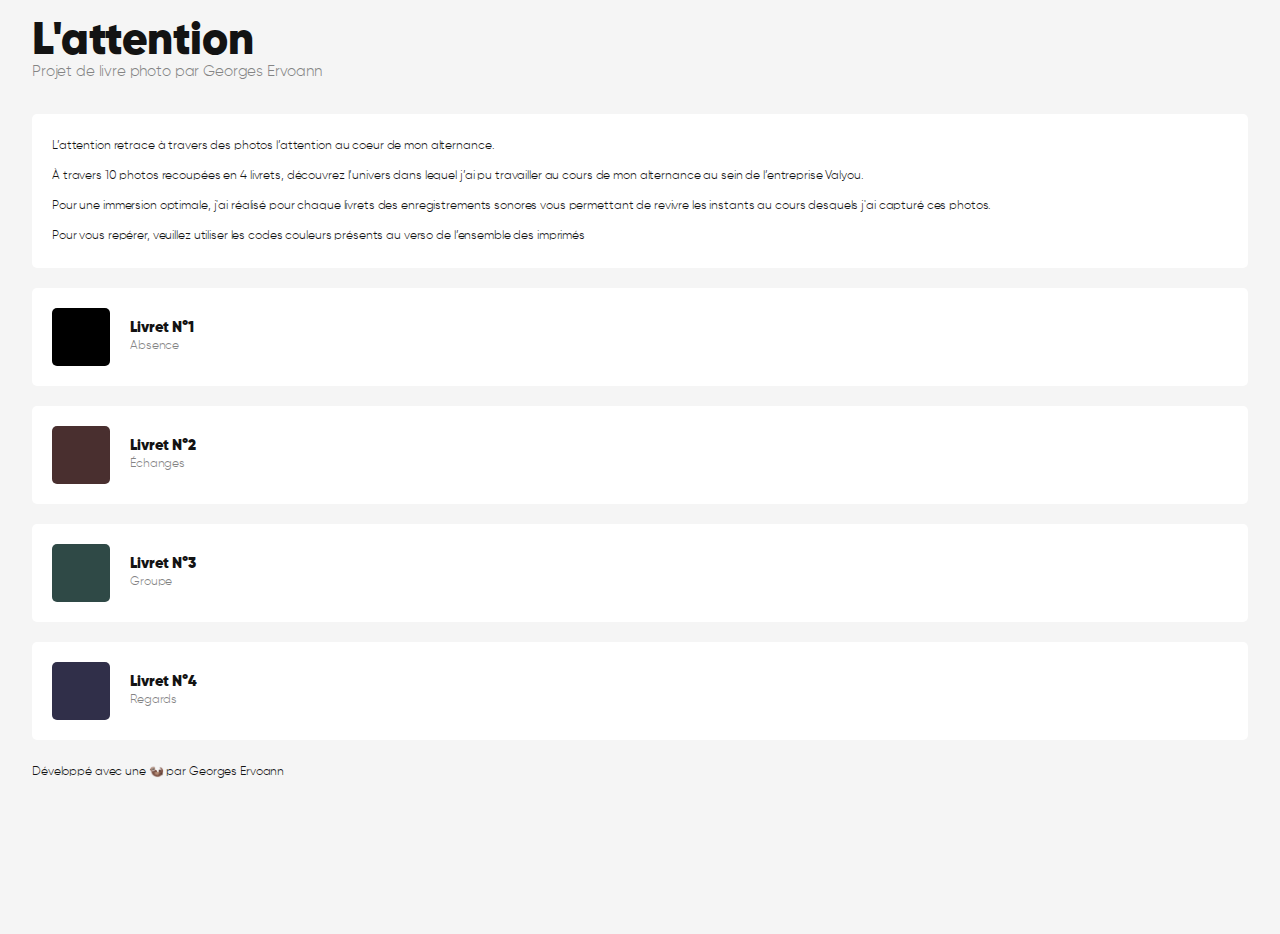
<file: index.html>
<!DOCTYPE html>
<html lang="en">
<head>
    <meta charset="UTF-8">
    <meta name="viewport" content="width=device-width, initial-scale=1.0">
    <title>LivrePhoto</title>
    <link rel="stylesheet" href="./style.css">
</head>
<body>
    <div class="HeaderContainer">
        <h1>L'attention</h1>
        <h2>Projet de livre photo par Georges Ervoann</h2>
    </div>
    <div class="BodyContainer">
        <p>L’attention retrace à travers des photos l’attention au coeur de mon alternance. </p>
        <p>À travers 10 photos recoupées en 4 livrets, découvrez l’univers dans lequel j’ai pu travailler au cours de mon alternance au sein de l’entreprise Valyou.</p>
        <p>Pour une immersion optimale, j'ai réalisé pour chaque livrets des enregistrements sonores vous permettant de revivre les instants au cours desquels j'ai capturé ces photos.</p>
        <p>Pour vous repérer, veuillez utiliser les codes couleurs présents au verso de l’ensemble des imprimés</p>
    </div>

    <div class="ElementContainer">
        <div class="Element First">
            <div class="Color"></div>
            <div class="Text">
                <p class="Titre">Livret N°1</p>
                <p class="SousTitre">Absence</p>
            </div>
        </div>

        <div class="Element Second">
            <div class="Color2"></div>
            <div class="Text">
                <p class="Titre">Livret N°2</p>
                <p class="SousTitre">Échanges</p>
            </div>
        </div>

        <div class="Element Third">
            <div class="Color3"></div>
            <div class="Text">
                <p class="Titre">Livret N°3</p>
                <p class="SousTitre">Groupe</p>
            </div>
        </div>

        <div class="Element Fourth">
            <div class="Color4"></div>
            <div class="Text">
                <p class="Titre">Livret N°4</p>
                <p class="SousTitre">Regards</p>
            </div>
        </div>
    </div>

    <div class="InfosFooter">
        <p>Développé avec une 🦦 par Georges Ervoann</p>
      </div>
</body>
<script>
    let Home = document.querySelector('.HeaderContainer');
    let First = document.querySelector('.First');
    let Second = document.querySelector('.Second');
    let Third = document.querySelector('.Third');
    let Fourth = document.querySelector('.Fourth');
    First.addEventListener('click', () => {
        window.location.href = './Livret1.html';
    });
    Second.addEventListener('click', () => {
        window.location.href = './Livret2.html';
    });
    Third.addEventListener('click', () => {
        window.location.href = './Livret3.html';
    });
    Fourth.addEventListener('click', () => {
        window.location.href = './Livret4.html';
    });
    Home.addEventListener('click', () => {
        window.location.href = './index.html';
    });
</script>
</html>
</file>
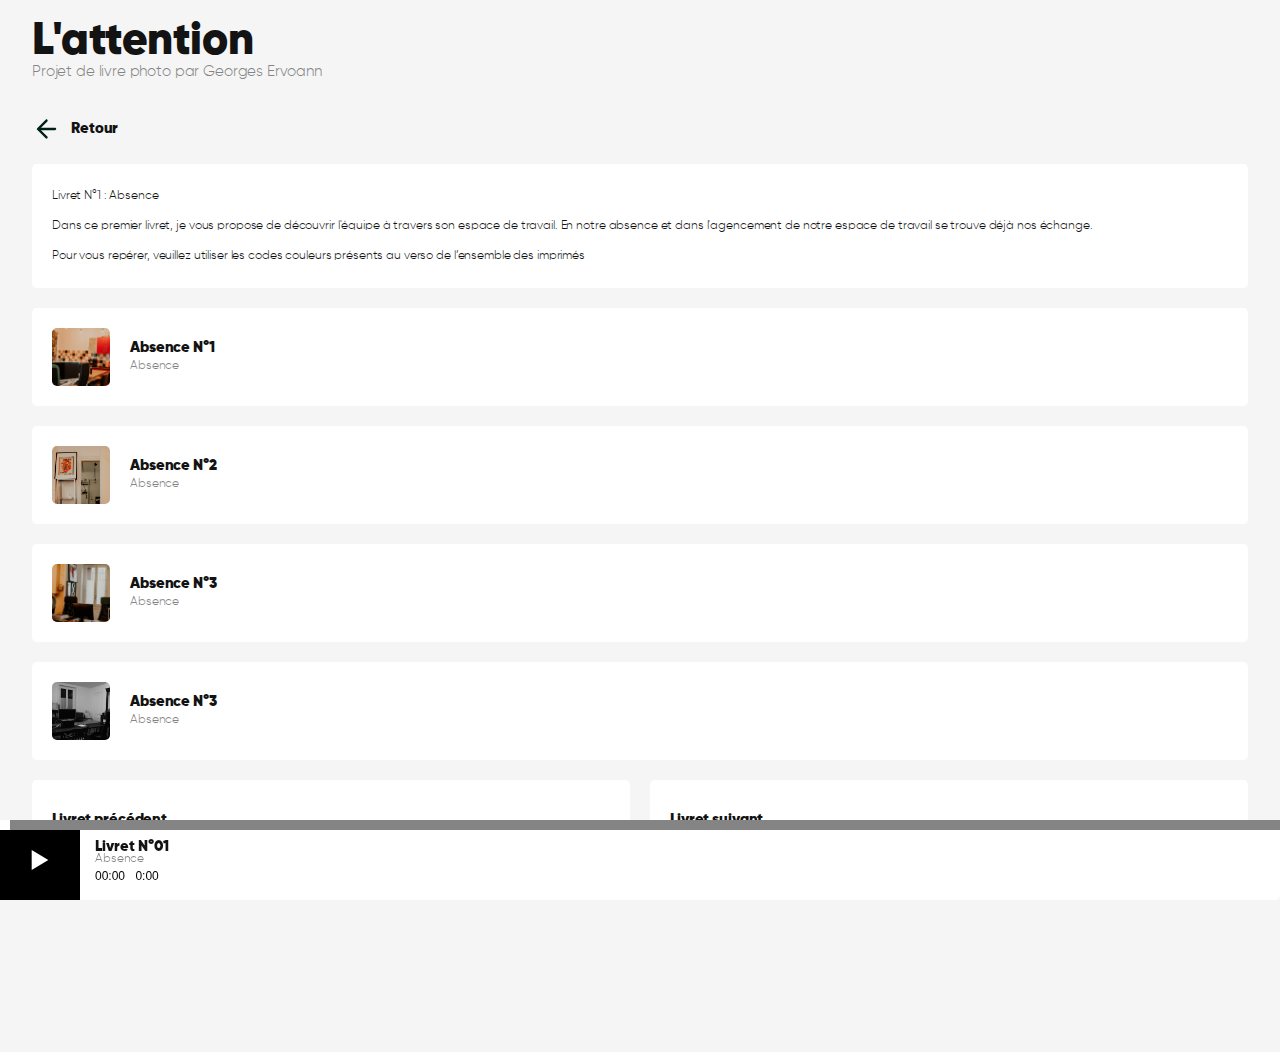
<file: Livret1.html>
<!DOCTYPE html>
<html lang="en">
<head>
    <meta charset="UTF-8">
    <meta name="viewport" content="width=device-width, initial-scale=1.0">
    <title>LivrePhoto-Livret01</title>
    <link rel="stylesheet" href="./style.css">
</head>
<body>
    <div class="HeaderContainer">
        <h1>L'attention</h1>
        <h2>Projet de livre photo par Georges Ervoann</h2>
    </div>

    <div class="BackButton">
        <svg width="30" height="30" viewBox="0 0 16 16" fill="none" xmlns="http://www.w3.org/2000/svg">
            <g clip-path="url(#clip0_1_1109)">
                <path d="M8.47139 3.80473C8.73174 3.54438 8.73174 3.12227 8.47139 2.86192C8.21105 2.60157 7.78893 2.60157 7.52859 2.86192L2.86192 7.52859C2.60157 7.78893 2.60157 8.21105 2.86192 8.47139L7.52859 13.1381C7.78893 13.3984 8.21105 13.3984 8.47139 13.1381C8.73174 12.8777 8.73174 12.4556 8.47139 12.1953L4.9428 8.66666L12.6667 8.66666C13.0348 8.66666 13.3333 8.36818 13.3333 7.99999C13.3333 7.6318 13.0348 7.33332 12.6667 7.33332L4.9428 7.33332L8.47139 3.80473Z" fill="#002116"/>
            </g>
            <defs>
                <clipPath id="clip0_1_1109">
                    <rect width="16" height="16" rx="6" fill="none"/>
                </clipPath>
            </defs>
        </svg>
        <p class="Back">Retour</p>
    </div>
        

    <div class="BodyContainer">
        <p>Livret N°1 : Absence</p>
        <p>Dans ce premier livret, je vous propose de découvrir l'équipe à travers son espace de travail. En notre absence et dans l'agencement de notre espace de travail se trouve déjà nos échange.</p>
        <p>Pour vous repérer, veuillez utiliser les codes couleurs présents au verso de l’ensemble des imprimés</p>
        <!-- <div class="Listen"><p>Écouter les images</p></div>-->
    </div>

    <div class="ElementContainer">
        <div class="Element2">
            <div class="ColorFinal" style="background-image: url(./src/img/Absence01.jpg); background-repeat: no-repeat; background-size: cover;"></div>
            <div class="Text">
                <p class="Titre">Absence N°1</p>
                <p class="SousTitre">Absence</p>
            </div>
        </div>

        <div class="Element2">
            <div class="ColorFinal" style="background-image: url(./src/img/Absence02.jpg); background-repeat: no-repeat; background-size: cover;"></div>
            <div class="Text">
                <p class="Titre">Absence N°2</p>
                <p class="SousTitre">Absence</p>
            </div>
        </div>

        <div class="Element2">
            <div class="ColorFinal" style="background-image: url(./src/img/Absence03.jpg); background-repeat: no-repeat; background-size: cover;"></div>
            <div class="Text">
                <p class="Titre">Absence N°3</p>
                <p class="SousTitre">Absence</p>
            </div>
        </div>

        <div class="Element2">
            <div class="ColorFinal" style="background-image: url(./src/img/Absence04.jpg); background-repeat: no-repeat; background-size: cover;"></div>
            <div class="Text">
                <p class="Titre">Absence N°3</p>
                <p class="SousTitre">Absence</p>
            </div>
        </div>
    </div>

    <div class="ElementContainerNav">
        <div class="Element Before">
            <div class="Text">
                <p class="Titre">Livret précédent</p>
                <p class="SousTitre">Regards</p>
            </div>
        </div>

        <div class="Element After">
            <div class="Text">
                <p class="Titre">Livret suivant</p>
                <p class="SousTitre">Échanges</p>
            </div>
        </div>
    </div>

    <div class="InfosFooter">
        <p>Développé avec une 🦦 par Georges Ervoann</p>
      </div>

      <div class="Player">
        <audio id="track">
            <source src="./src/records/absence.mp3" type="audio/mpeg" />
          </audio>
          
          <div id="player-container">
          
            <!-- Progress -->
            <div id="timeline">
              <div id="scrub"></div>
              <div id="playhead"></div>
            </div>
          
            <!-- Play button -->
            <div id="play-pause" class="play" data-audio="./src/records/absence.mp3">Play
            </div>
          
            <!-- Artist Thumb-->
            <div id="thumb2"></div>
          
            <div class="item-inner">
              <!-- Title-->
              <div class="Titre">Livret N°01</div>
              <div class="SousTitre">Absence</div>
          
              <!-- Time -->
              <div id="time-bar">
                <div id="time-holder">
                  <div id="is-left">
                    <span id="current-time">
                      00:00
                    </span>
                  </div>
                  <div id="is-right">
                    <span id="duration-time">
                      <span class="duration-minutes" data-duration-minutes="true">0</span>:<span class="duration-minutes" data-duration-seconds="true">00</span>
                    </span>
                  </div>
                </div>
              </div>
            </div>
          </div>
    </div>
</body>
<script>
    let Home = document.querySelector('.HeaderContainer');
    let Back = document.querySelector('.BackButton');
    let Before = document.querySelector('.Before');
    let After = document.querySelector('.After');

    Before.addEventListener('click', () => {
        window.location.href = './Livret4.html';
    });

    After.addEventListener('click', () => {
        window.location.href = './Livret2.html';
    });

    Back.addEventListener('click', () => {
        window.location.href = './index.html';
    });
    Home.addEventListener('click', () => {
        window.location.href = './index.html';
    });
</script>
<script src="./Player.js"></script>
</html>
</file>
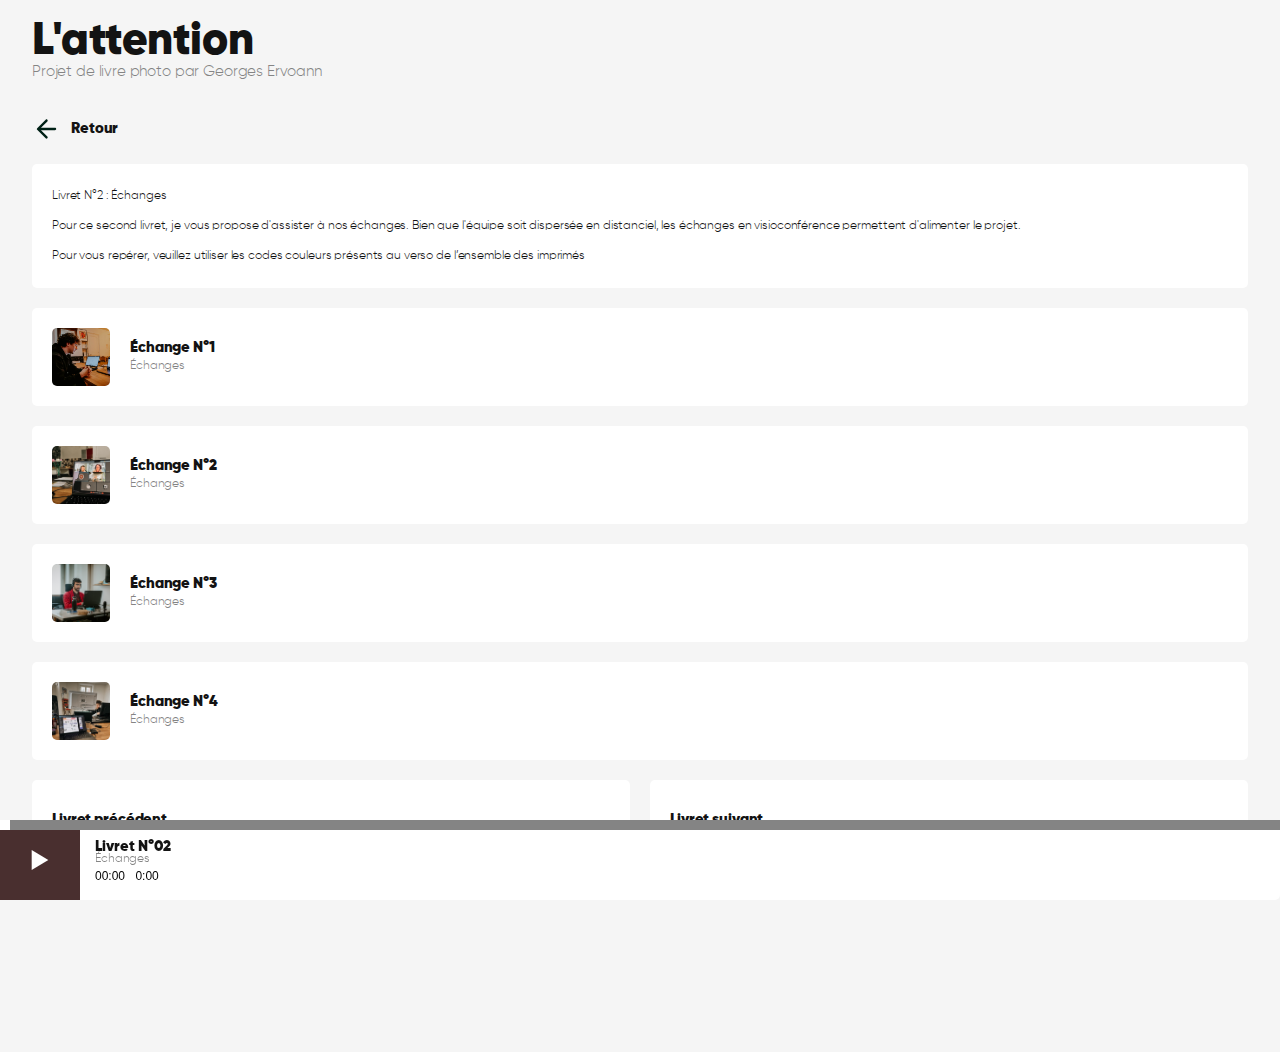
<file: Livret2.html>
<!DOCTYPE html>
<html lang="en">
<head>
    <meta charset="UTF-8">
    <meta name="viewport" content="width=device-width, initial-scale=1.0">
    <title>LivrePhoto-Livret02</title>
    <link rel="stylesheet" href="./style.css">
</head>
<body>
    <div class="HeaderContainer">
        <h1>L'attention</h1>
        <h2>Projet de livre photo par Georges Ervoann</h2>
    </div>

    <div class="BackButton">
        <svg width="30" height="30" viewBox="0 0 16 16" fill="none" xmlns="http://www.w3.org/2000/svg">
            <g clip-path="url(#clip0_1_1109)">
                <path d="M8.47139 3.80473C8.73174 3.54438 8.73174 3.12227 8.47139 2.86192C8.21105 2.60157 7.78893 2.60157 7.52859 2.86192L2.86192 7.52859C2.60157 7.78893 2.60157 8.21105 2.86192 8.47139L7.52859 13.1381C7.78893 13.3984 8.21105 13.3984 8.47139 13.1381C8.73174 12.8777 8.73174 12.4556 8.47139 12.1953L4.9428 8.66666L12.6667 8.66666C13.0348 8.66666 13.3333 8.36818 13.3333 7.99999C13.3333 7.6318 13.0348 7.33332 12.6667 7.33332L4.9428 7.33332L8.47139 3.80473Z" fill="#002116"/>
            </g>
            <defs>
                <clipPath id="clip0_1_1109">
                    <rect width="16" height="16" rx="6" fill="none"/>
                </clipPath>
            </defs>
        </svg>
        <p class="Back">Retour</p>
    </div>
        

    <div class="BodyContainer">
        <p>Livret N°2 : Échanges</p>
        <p>Pour ce second livret, je vous propose d'assister à nos échanges. Bien que l'équipe soit dispersée en distanciel, les échanges en visioconférence permettent d'alimenter le projet.</p>
        <p>Pour vous repérer, veuillez utiliser les codes couleurs présents au verso de l’ensemble des imprimés</p>
        <!--<div class="Listen2" id="Listen2"><p>Écouter les images</p></div>-->
    </div>

    <div class="ElementContainer">
        <div class="Element2">
            <div class="ColorFinal" style="background-image: url(./src/img/Echange01.jpg); background-repeat: no-repeat; background-size: cover;"></div>
            <div class="Text">
                <p class="Titre">Échange N°1</p>
                <p class="SousTitre">Échanges</p>
            </div>
        </div>

        <div class="Element2">
            <div class="ColorFinal" style="background-image: url(./src/img/Echange02.jpg); background-repeat: no-repeat; background-size: cover;"></div>
            <div class="Text">
                <p class="Titre">Échange N°2</p>
                <p class="SousTitre">Échanges</p>
            </div>
        </div>

        <div class="Element2">
            <div class="ColorFinal" style="background-image: url(./src/img/Echange03.jpg); background-repeat: no-repeat; background-size: cover;"></div>
            <div class="Text">
                <p class="Titre">Échange N°3</p>
                <p class="SousTitre">Échanges</p>
            </div>
        </div>

        <div class="Element2">
            <div class="ColorFinal" style="background-image: url(./src/img/Echange04.jpg); background-repeat: no-repeat; background-size: cover;"></div>
            <div class="Text">
                <p class="Titre">Échange N°4</p>
                <p class="SousTitre">Échanges</p>
            </div>
        </div>
    </div>

    <div class="ElementContainerNav">
        <div class="Element Before">
            <div class="Text">
                <p class="Titre">Livret précédent</p>
                <p class="SousTitre">Absence</p>
            </div>
        </div>

        <div class="Element After">
            <div class="Text">
                <p class="Titre">Livret suivant</p>
                <p class="SousTitre">Groupe</p>
            </div>
        </div>
    </div>

    <div class="InfosFooter">
        <p>Développé avec une 🦦 par Georges Ervoann</p>
      </div>

      <div class="Player">
        <audio id="track">
            <source src="./src/records/echanges.mp3" type="audio/mpeg" />
          </audio>
          
          <div id="player-container">
          
            <!-- Progress -->
            <div id="timeline">
              <div id="scrub"></div>
              <div id="playhead"></div>
            </div>
          
            <!-- Play button -->
            <div id="play-pause" class="play" data-audio="./src/records/echanges.mp3">Play
            </div>
          
            <!-- Artist Thumb-->
            <div id="thumb"></div>
          
            <div class="item-inner">
              <!-- Title-->
              <div class="Titre">Livret N°02</div>
              <div class="SousTitre">Échanges</div>
          
              <!-- Time -->
              <div id="time-bar">
                <div id="time-holder">
                  <div id="is-left">
                    <span id="current-time">
                      00:00
                    </span>
                  </div>
                  <div id="is-right">
                    <span id="duration-time">
                      <span class="duration-minutes" data-duration-minutes="true">0</span>:<span class="duration-minutes" data-duration-seconds="true">00</span>
                    </span>
                  </div>
                </div>
              </div>
            </div>
          </div>
    </div>
</body>
<script>
    let Home = document.querySelector('.HeaderContainer');
    let Back = document.querySelector('.BackButton');
    let Before = document.querySelector('.Before');
    let After = document.querySelector('.After');



    Before.addEventListener('click', () => {
        window.location.href = './Livret1.html';
    });

    After.addEventListener('click', () => {
        window.location.href = './Livret3.html';
    });

    Back.addEventListener('click', () => {
        window.location.href = './index.html';
    });
    Home.addEventListener('click', () => {
        window.location.href = './index.html';
    });
</script>
<script src="./Player.js"></script>
</html>
</file>
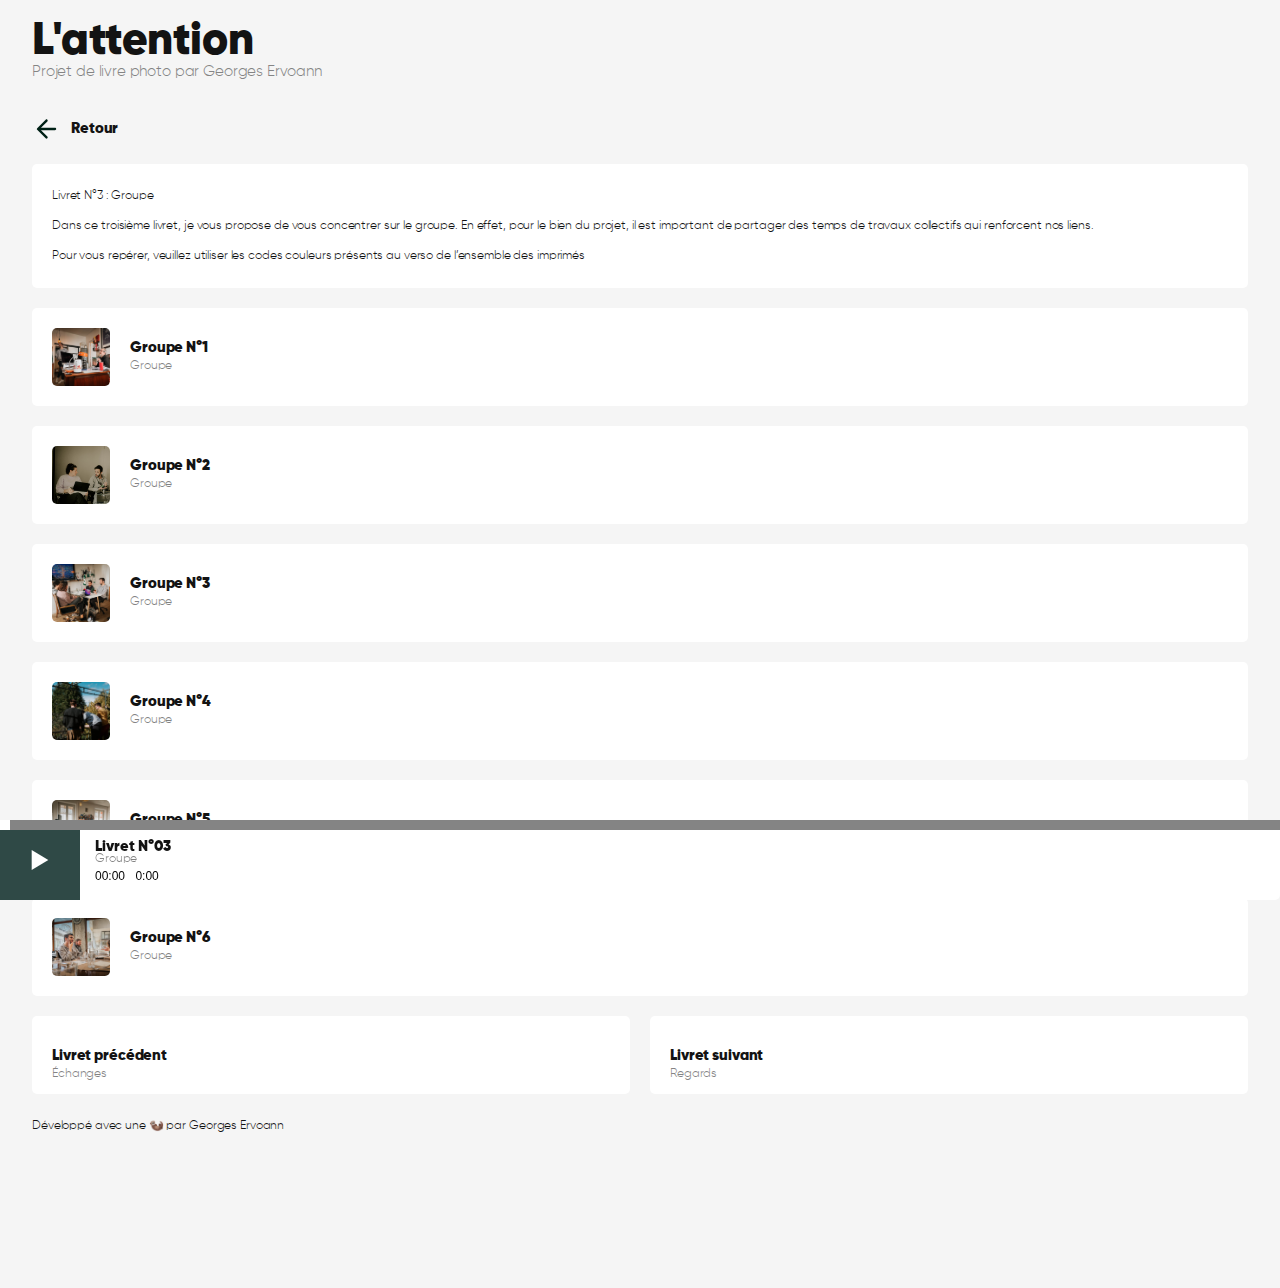
<file: Livret3.html>
<!DOCTYPE html>
<html lang="en">
<head>
    <meta charset="UTF-8">
    <meta name="viewport" content="width=device-width, initial-scale=1.0">
    <title>LivrePhoto-Livret03</title>
    <link rel="stylesheet" href="./style.css">
</head>
<body>
    <div class="HeaderContainer">
        <h1>L'attention</h1>
        <h2>Projet de livre photo par Georges Ervoann</h2>
    </div>

    <div class="BackButton">
        <svg width="30" height="30" viewBox="0 0 16 16" fill="none" xmlns="http://www.w3.org/2000/svg">
            <g clip-path="url(#clip0_1_1109)">
                <path d="M8.47139 3.80473C8.73174 3.54438 8.73174 3.12227 8.47139 2.86192C8.21105 2.60157 7.78893 2.60157 7.52859 2.86192L2.86192 7.52859C2.60157 7.78893 2.60157 8.21105 2.86192 8.47139L7.52859 13.1381C7.78893 13.3984 8.21105 13.3984 8.47139 13.1381C8.73174 12.8777 8.73174 12.4556 8.47139 12.1953L4.9428 8.66666L12.6667 8.66666C13.0348 8.66666 13.3333 8.36818 13.3333 7.99999C13.3333 7.6318 13.0348 7.33332 12.6667 7.33332L4.9428 7.33332L8.47139 3.80473Z" fill="#002116"/>
            </g>
            <defs>
                <clipPath id="clip0_1_1109">
                    <rect width="16" height="16" rx="6" fill="none"/>
                </clipPath>
            </defs>
        </svg>
        <p class="Back">Retour</p>
    </div>
        

    <div class="BodyContainer">
        <p>Livret N°3 : Groupe</p>
        <p>Dans ce troisième livret, je vous propose de vous concentrer sur le groupe. En effet, pour le bien du projet, il est important de partager des temps de travaux collectifs qui renforcent nos liens.</p>
        <p>Pour vous repérer, veuillez utiliser les codes couleurs présents au verso de l’ensemble des imprimés</p>
        <!--<div class="Listen3"><p>Écouter les images</p></div>-->
    </div>

    <div class="ElementContainer">
        <div class="Element2">
            <div class="ColorFinal" style="background-image: url(./src/img/Groupe01.jpg); background-repeat: no-repeat; background-size: cover;"></div>
            <div class="Text">
                <p class="Titre">Groupe N°1</p>
                <p class="SousTitre">Groupe</p>
            </div>
        </div>

        <div class="Element2">
            <div class="ColorFinal" style="background-image: url(./src/img/Groupe02.jpg); background-repeat: no-repeat; background-size: cover;"></div>
            <div class="Text">
                <p class="Titre">Groupe N°2</p>
                <p class="SousTitre">Groupe</p>
            </div>
        </div>

        <div class="Element2">
            <div class="ColorFinal" style="background-image: url(./src/img/Groupe03.jpg); background-repeat: no-repeat; background-size: cover;"></div>
            <div class="Text">
                <p class="Titre">Groupe N°3</p>
                <p class="SousTitre">Groupe</p>
            </div>
        </div>

        <div class="Element2">
            <div class="ColorFinal" style="background-image: url(./src/img/Groupe04.jpg); background-repeat: no-repeat; background-size: cover;"></div>
            <div class="Text">
                <p class="Titre">Groupe N°4</p>
                <p class="SousTitre">Groupe</p>
            </div>
        </div>

        <div class="Element2">
            <div class="ColorFinal" style="background-image: url(./src/img/Groupe05.jpg); background-repeat: no-repeat; background-size: cover;"></div>
            <div class="Text">
                <p class="Titre">Groupe N°5</p>
                <p class="SousTitre">Groupe</p>
            </div>
        </div>

        <div class="Element2">
            <div class="ColorFinal" style="background-image: url(./src/img/Groupe06.jpg); background-repeat: no-repeat; background-size: cover;"></div>
            <div class="Text">
                <p class="Titre">Groupe N°6</p>
                <p class="SousTitre">Groupe</p>
            </div>
        </div>
    </div>

    <div class="ElementContainerNav">
        <div class="Element Before">
            <div class="Text">
                <p class="Titre">Livret précédent</p>
                <p class="SousTitre">Échanges</p>
            </div>
        </div>

        <div class="Element After">
            <div class="Text">
                <p class="Titre">Livret suivant</p>
                <p class="SousTitre">Regards</p>
            </div>
        </div>
    </div>

    <div class="InfosFooter">
        <p>Développé avec une 🦦 par Georges Ervoann</p>
      </div>

      <div class="Player">
        <audio id="track">
            <source src="./src/records/groupe.mp3" type="audio/mpeg" />
          </audio>
          
          <div id="player-container">
          
            <!-- Progress -->
            <div id="timeline">
              <div id="scrub"></div>
              <div id="playhead"></div>
            </div>
          
            <!-- Play button -->
            <div id="play-pause" class="play" data-audio="./src/records/groupe.mp3">Play
            </div>
          
            <!-- Artist Thumb-->
            <div id="thumb3"></div>
          
            <div class="item-inner">
              <!-- Title-->
              <div class="Titre">Livret N°03</div>
              <div class="SousTitre">Groupe</div>
          
              <!-- Time -->
              <div id="time-bar">
                <div id="time-holder">
                  <div id="is-left">
                    <span id="current-time">
                      00:00
                    </span>
                  </div>
                  <div id="is-right">
                    <span id="duration-time">
                      <span class="duration-minutes" data-duration-minutes="true">0</span>:<span class="duration-minutes" data-duration-seconds="true">00</span>
                    </span>
                  </div>
                </div>
              </div>
            </div>
          </div>
    </div>
</body>
<script>
    let Home = document.querySelector('.HeaderContainer');
    let Back = document.querySelector('.BackButton');
    let Before = document.querySelector('.Before');
    let After = document.querySelector('.After');

    Before.addEventListener('click', () => {
        window.location.href = './Livret2.html';
    });

    After.addEventListener('click', () => {
        window.location.href = './Livret4.html';
    });

    Back.addEventListener('click', () => {
        window.location.href = './index.html';
    });
    Home.addEventListener('click', () => {
        window.location.href = './index.html';
    });
</script>
<script src="./Player.js"></script>
</html>
</file>
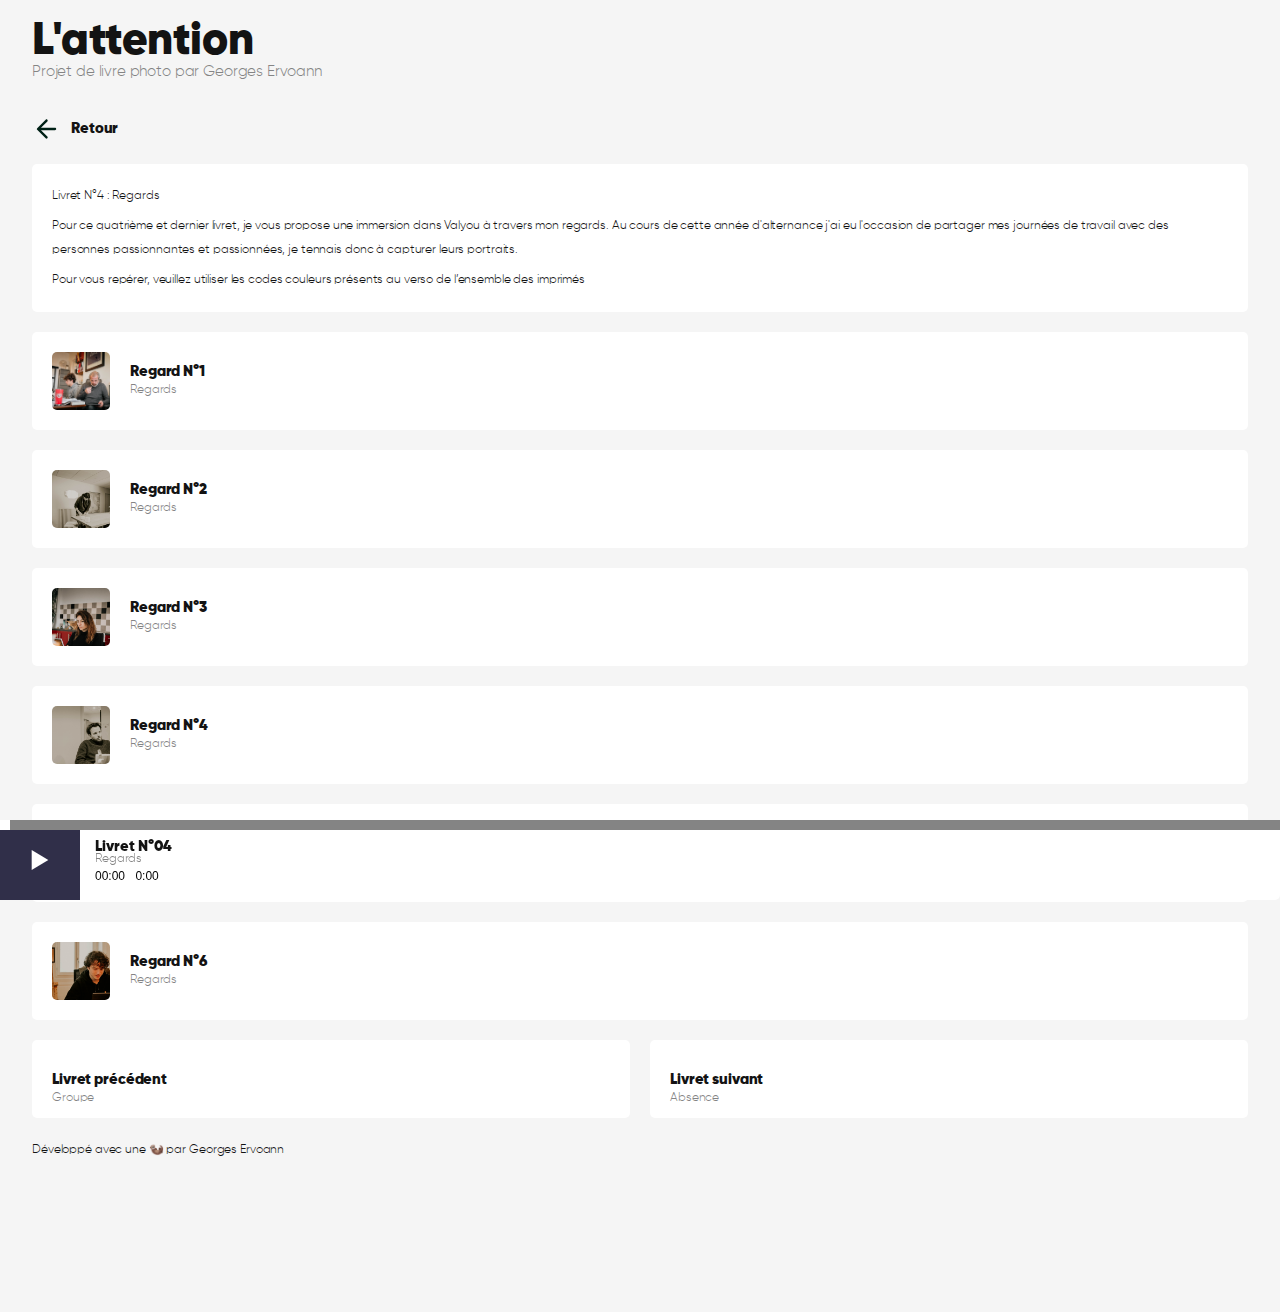
<file: Livret4.html>
<!DOCTYPE html>
<html lang="en">
<head>
    <meta charset="UTF-8">
    <meta name="viewport" content="width=device-width, initial-scale=1.0">
    <title>LivrePhoto-Livret04</title>
    <link rel="stylesheet" href="./style.css">
</head>
<body>
    <div class="HeaderContainer">
        <h1>L'attention</h1>
        <h2>Projet de livre photo par Georges Ervoann</h2>
    </div>

    <div class="BackButton">
        <svg width="30" height="30" viewBox="0 0 16 16" fill="none" xmlns="http://www.w3.org/2000/svg">
            <g clip-path="url(#clip0_1_1109)">
                <path d="M8.47139 3.80473C8.73174 3.54438 8.73174 3.12227 8.47139 2.86192C8.21105 2.60157 7.78893 2.60157 7.52859 2.86192L2.86192 7.52859C2.60157 7.78893 2.60157 8.21105 2.86192 8.47139L7.52859 13.1381C7.78893 13.3984 8.21105 13.3984 8.47139 13.1381C8.73174 12.8777 8.73174 12.4556 8.47139 12.1953L4.9428 8.66666L12.6667 8.66666C13.0348 8.66666 13.3333 8.36818 13.3333 7.99999C13.3333 7.6318 13.0348 7.33332 12.6667 7.33332L4.9428 7.33332L8.47139 3.80473Z" fill="#002116"/>
            </g>
            <defs>
                <clipPath id="clip0_1_1109">
                    <rect width="16" height="16" rx="6" fill="none"/>
                </clipPath>
            </defs>
        </svg>
        <p class="Back">Retour</p>
    </div>
        

    <div class="BodyContainer">
        <p>Livret N°4 : Regards</p>
        <p>Pour ce quatrième et dernier livret, je vous propose une immersion dans Valyou à travers mon regards. Au cours de cette année d'alternance j'ai eu l'occasion de partager mes journées de travail avec des personnes passionnantes et passionnées, je tennais donc à capturer leurs portraits.</p>
        <p>Pour vous repérer, veuillez utiliser les codes couleurs présents au verso de l’ensemble des imprimés</p>
        <!--<div class="Listen4"><p>Écouter les images</p></div>-->
    </div>

    <div class="ElementContainer">
        <div class="Element2">
            <div class="ColorFinal" style="background-image: url(./src/img/Regards01.jpg); background-repeat: no-repeat; background-size: cover;"></div>
            <div class="Text">
                <p class="Titre">Regard N°1</p>
                <p class="SousTitre">Regards</p>
            </div>
        </div>

        <div class="Element2">
            <div class="ColorFinal" style="background-image: url(./src/img/Regards02.jpg); background-repeat: no-repeat; background-size: cover;"></div>
            <div class="Text">
                <p class="Titre">Regard N°2</p>
                <p class="SousTitre">Regards</p>
            </div>
        </div>

        <div class="Element2">
            <div class="ColorFinal" style="background-image: url(./src/img/Regards03.jpg); background-repeat: no-repeat; background-size: cover;"></div>
            <div class="Text">
                <p class="Titre">Regard N°3</p>
                <p class="SousTitre">Regards</p>
            </div>
        </div>

        <div class="Element2">
            <div class="ColorFinal" style="background-image: url(./src/img/Regards04.jpg); background-repeat: no-repeat; background-size: cover;"></div>
            <div class="Text">
                <p class="Titre">Regard N°4</p>
                <p class="SousTitre">Regards</p>
            </div>
        </div>

        <div class="Element2">
            <div class="ColorFinal" style="background-image: url(./src/img/Regards05.jpg); background-repeat: no-repeat; background-size: cover;"></div>
            <div class="Text">
                <p class="Titre">Regard N°5</p>
                <p class="SousTitre">Regards</p>
            </div>
        </div>

        <div class="Element2">
            <div class="ColorFinal" style="background-image: url(./src/img/Regards06.jpg); background-repeat: no-repeat; background-size: cover;"></div>   
            <div class="Text">
                <p class="Titre">Regard N°6</p>
                <p class="SousTitre">Regards</p>
            </div>
        </div>
    </div>

    <div class="ElementContainerNav">
        <div class="Element Before">
            <div class="Text">
                <p class="Titre">Livret précédent</p>
                <p class="SousTitre">Groupe</p>
            </div>
        </div>

        <div class="Element After">
            <div class="Text">
                <p class="Titre">Livret suivant</p>
                <p class="SousTitre">Absence</p>
            </div>
        </div>
    </div>

    <div class="InfosFooter">
        <p>Développé avec une 🦦 par Georges Ervoann</p>
      </div>

      <div class="Player">
        <audio id="track">
            <source src="./src/records/regards.mp3" type="audio/mpeg" />
          </audio>
          
          <div id="player-container">
          
            <!-- Progress -->
            <div id="timeline">
              <div id="scrub"></div>
              <div id="playhead"></div>
            </div>
          
            <!-- Play button -->
            <div id="play-pause" class="play" data-audio="./src/records/regards.mp3">Play
            </div>
          
            <!-- Artist Thumb-->
            <div id="thumb4"></div>
          
            <div class="item-inner">
              <!-- Title-->
              <div class="Titre">Livret N°04</div>
              <div class="SousTitre">Regards</div>
          
              <!-- Time -->
              <div id="time-bar">
                <div id="time-holder">
                  <div id="is-left">
                    <span id="current-time">
                      00:00
                    </span>
                  </div>
                  <div id="is-right">
                    <span id="duration-time">
                      <span class="duration-minutes" data-duration-minutes="true">0</span>:<span class="duration-minutes" data-duration-seconds="true">00</span>
                    </span>
                  </div>
                </div>
              </div>
            </div>
          </div>
    </div>
</body>
<script>
    let Home = document.querySelector('.HeaderContainer');
    let Back = document.querySelector('.BackButton');
    let Before = document.querySelector('.Before');
    let After = document.querySelector('.After');

    Before.addEventListener('click', () => {
        window.location.href = './Livret3.html';
    });

    After.addEventListener('click', () => {
        window.location.href = './Livret1.html';
    });

    Back.addEventListener('click', () => {
        window.location.href = './index.html';
    });
    Home.addEventListener('click', () => {
        window.location.href = './index.html';
    });
</script>
<script src="./Player.js"></script>
</html>
</file>
<file: style.css>
@font-face {
    font-family: 'Gilroy-Black';
    src: url('./src/fonts/Gilroy-Black.ttf') format('truetype');
    font-weight: 400;
    font-style: normal;
}

@font-face {
    font-family: 'Gilroy-Light';
    src: url('./src/fonts/Gilroy-Light.ttf') format('truetype');
    font-weight: 400;
    font-style: normal;
}


* {
    box-sizing: border-box;
    margin: 0;
    padding: 0;
    background: var(--White, #F5F5F5);
}

body {
    display: flex;
    flex-direction: column;
    width: 100vw;
    align-items: center;
    justify-content: center;
}

@keyframes fadeIn {
    from {
        opacity: 0;
    }
    to {
        opacity: 1;
    }
}



.HeaderContainer {
    display: flex;
    flex-direction: column;
    justify-content: space-between;
    align-items: flex-start;
    margin: 30px 0px 30px 0px;
    height: fit-content;
    gap: 6px;
    width: 95%;
    cursor: pointer;
}

.BodyContainer {
    display: flex;
    flex-direction: column;
    justify-content: space-between;
    align-items: flex-start;
    height: fit-content;
    width: 95%;
    gap: 6px;
    border-radius: 5px;
    background: #FFFFFF;
    padding: 20px 20px 20px 20px;
    animation: fadeIn 1s ease-in-out;
}

.Listen {
    display: flex;
    flex-direction: row;
    justify-content: center;
    align-items: center;
    height: fit-content;
    width: 100%;
    gap: 20px;
    border-radius: 5px;
    background: #000;
    padding: 10px 20px 10px 20px;
}

.Listen2 {
    display: flex;
    flex-direction: row;
    justify-content: center;
    align-items: center;
    height: fit-content;
    width: 100%;
    gap: 20px;
    border-radius: 5px;
    background: #492F2F;
    padding: 10px 20px 10px 20px;
}

.Listen3 {
    display: flex;
    flex-direction: row;
    justify-content: center;
    align-items: center;
    height: fit-content;
    width: 100%;
    gap: 20px;
    border-radius: 5px;
    background: #2F4946;
    padding: 10px 20px 10px 20px;
}

.Listen4 {
    display: flex;
    flex-direction: row;
    justify-content: center;
    align-items: center;
    height: fit-content;
    width: 100%;
    gap: 20px;
    border-radius: 5px;
    background: #302F49;
    padding: 10px 20px 10px 20px;
}

.Listen p, .Listen2 p, .Listen3 p, .Listen4 p {
    color: var(--White, #FFFFFF);
    font-family: Gilroy-Black;
    font-size: 15px;
    font-style: normal;
    font-weight: 400;
    line-height: 24px; /* 200% */
    letter-spacing: 0px;
    width: fit-content;
    background-color: transparent;
    display: block;
    margin: 0px;
    padding: 0px;
}

.ElementContainer {
    display: flex;
    flex-direction: column;
    justify-content: space-between;
    align-items: flex-start;
    height: fit-content;
    width: 95%;
    gap: 20px;
    border-radius: 5px;
    background: transparent;
    margin-top: 20px;
    animation: fadeIn 1s ease-in-out;
}

.Element {
    display: flex;
    flex-direction: row;
    justify-content: left;
    align-items: flex-start;
    height: fit-content;
    width: 100%;
    gap: 20px;
    border-radius: 5px;
    background: #FFFFFF;
    padding: 20px 20px 20px 20px;
    transition: all 0.5s ease-in-out;
}

.Element2 {
    display: flex;
    flex-direction: row;
    justify-content: left;
    align-items: flex-start;
    height: fit-content;
    width: 100%;
    gap: 20px;
    border-radius: 5px;
    background: #FFFFFF;
    padding: 20px 20px 20px 20px;
    transition: all 0.5s ease-in-out;
}

.Element:hover {
    scale: 0.99;
    opacity: 0.7;
    transition: all 0.5s ease-in-out;
}

.ElementContainerNav {
    display: flex;
    flex-direction: row;
    justify-content: space-between;
    align-items: flex-start;
    height: fit-content;
    width: 95%;
    gap: 20px;
    border-radius: 5px;
    background: transparent;
    margin-top: 20px;
    animation: fadeIn 1s ease-in-out;
}

.InfosFooter {
    display: flex;
    flex-direction: row;
    justify-content: start;
    align-items: center;
    height: fit-content;
    width: 95%;
    background: transparent;
    margin-top: 20px;
    padding-bottom: 150px;
}

.Text {
    display: flex;
    padding-top: 8px;
    flex-direction: column;
    align-items: flex-start;
    justify-content: flex-start;
    gap: 6px;
    flex: 1 0 0;
    align-self: stretch;
    background-color: transparent;
}

.BackButton {
    display: flex;
    flex-direction: row;
    justify-content: center;
    align-items: center;
    width: 95%;
    height: fit-content;
    margin-bottom: 20px;
    cursor: pointer;
    gap: 10px;
}

.Back {
    line-height: 0px;
    margin: 0px;
    padding: 0px;
    color: var(--Black, #131313);
    font-family: Gilroy-Black;
    font-size: 15px;
    font-style: normal;
    font-weight: 400;
    letter-spacing: -0.12px;
    background-color: transparent;
}

.Player {
    display: flex;
    flex-direction: row;
    justify-content: center;
    align-items: center;
    height: fit-content;
    width: 100%;
    gap: 20px;
    border-radius: 5px;
    background: #FFFFFF;
    transition: all 0.5s ease-in-out;
    z-index: 100;
    margin: 0px;
    bottom: 0;
    position: fixed;
}

.Player audio {
    width: 100%;
    height: 50px;
    background: transparent;
    border-radius: 5px;
    background-color: transparent;
}

.Color {
    width: 58px;
    height: 58px;
    flex-shrink: 0;
    border-radius: 5px;
    background: #000;
}

.Color2 {
    width: 58px;
    height: 58px;
    flex-shrink: 0;
    border-radius: 5px;
    background: #492F2F;
}

.Color3 {
    width: 58px;
    height: 58px;
    flex-shrink: 0;
    border-radius: 5px;
    background: #2F4946;
}

.Color4 {
    width: 58px;
    height: 58px;
    flex-shrink: 0;
    border-radius: 5px;
    background: #302F49;
}

.ColorFinal {
    width: 58px;
    height: 58px;
    border-radius: 5px;
}

h1 {
    color: var(--Black, #131313);
    font-feature-settings: 'calt' off;
    font-family: Gilroy-Black;
    font-size: 45px;
    font-style: normal;
    font-weight: 400;
    line-height: 24px; /* 53.333% */
    letter-spacing: -0.45px;
    padding: 0px;
    margin: 0px;
}

h2 {
    color: var(--Grey, #848484);
    font-feature-settings: 'calt' off;
    font-family: Gilroy-Light;
    font-size: 15px;
    font-style: normal;
    font-weight: 400;
    line-height: 24px; /* 160% */
    letter-spacing: -0.15px;
    padding: 0px;
    margin: 0px;
}

p {
    color: var(--Black, #131313);
    font-feature-settings: 'calt' off;
    font-family: Gilroy-Light;
    font-size: 12px;
    font-style: normal;
    font-weight: 400;
    line-height: 24px; /* 200% */
    letter-spacing: -0.12px;
    display: flex;
    width: 100%;
    background-color: transparent;
}

.Titre {
    color: var(--Black, #131313);
    font-feature-settings: 'calt' off;
    font-family: Gilroy-Black;
    font-size: 15px;
    font-style: normal;
    line-height: 24px; /* 200% */
    background-color: transparent;
    padding: 0px;
    margin: 0px;
}

.SousTitre {
    color: var(--Grey, #848484);
    font-feature-settings: 'calt' off;
    font-family: Gilroy-Light;
    font-size: 12px;
    font-style: normal;
    font-weight: 400;
    line-height: 0px; /* 200% */
    letter-spacing: -0.12px;
    background-color: transparent;
    padding: 0px;
    margin: 0px;
}





#player-container {
    position: relative;
    width: 100%;
    overflow: hidden;
    height: 80px;
    background: transparent;
    color: black;
    font-family: -apple-system, BlinkMacSystemFont, "Segoe UI", Roboto,
      Oxygen-Sans, Ubuntu, Cantarell, "Helvetica Neue", sans-serif;
  }
  
  div#thumb {
    position: absolute;
    top: 0;
    background-color: #492F2F;
    left: 0;
    width: 80px;
    height: 100%;
    z-index: -1;
    height: 80px;
    background-size: cover;
    background-repeat: no-repeat;
  }

  div#thumb2 {
    position: absolute;
    top: 0;
    background-color: #000;
    left: 0;
    width: 80px;
    height: 100%;
    z-index: -1;
    height: 80px;
    background-size: cover;
    background-repeat: no-repeat;
  }

  div#thumb3 {
    position: absolute;
    top: 0;
    background-color: #2F4946;
    left: 0;
    width: 80px;
    height: 100%;
    z-index: -1;
    height: 80px;
    background-size: cover;
    background-repeat: no-repeat;
  }

  div#thumb4 {
    position: absolute;
    top: 0;
    background-color: #302F49;
    left: 0;
    width: 80px;
    height: 100%;
    z-index: -1;
    height: 80px;
    background-size: cover;
    background-repeat: no-repeat;
  }
  
  /* Play / Pause */
  
  #player-container #play-pause {
    cursor: pointer;
    text-indent: -999999px;
    width: 80px;
    height: 80px;
    position: relative;
    float: left;
    z-index: 2;
    background-image: url([data-uri]);
    background-repeat: no-repeat !important;
    background-position: center;
    background-size: 16px;
    background-repeat: no-repeat;
    background-position: center;
    background-size: 20px;
    background-color: transparent;
    filter: invert(1);
  }
  
  .play {
    background-image: url([data-uri]);
  }
  
  .pause {
    background-image: url([data-uri]) !important;
  }
  
  /* Timeline */
  
  #timeline {
    width: 100%;
    height: 10px;
    background: #848484;
    float: left;
    z-index: 9;
    position: absolute;
  }
  
  #scrub {
    height: 10px;
    background-color: #000;
    border: none;
    color: hsl(44, 100%, 44%);
    float: left;
  }
  
  #playhead {
    width: 10px;
    height: 10px;
    background: #FFFFFF;
  }
  
  /* Time */
  .item-inner {
    display: flex;
    flex-direction: column;
    align-items: flex-start;
    justify-content: space-between;
    height: fit-content;
    float: left;
    padding-left: 15px;
    padding-top: 15px;
    padding-bottom: 9px;
    -ms-flex-item-align: stretch;
    -webkit-align-self: stretch;
    align-self: stretch;
    background-color: transparent;
  }
  #time-holder {
    font-size: 12px;
    margin-top: 5px;
    background-color: transparent;
  }
  div#is-right,
  div#is-left {
    display: inline;
    bottom: auto;
    padding: 3px 7px;
    padding-left: 0;
  }
  
  /* Title */
  .item-inner .item-title {
    -webkit-flex-shrink: 1;
    -ms-flex: 0 1 auto;
    flex: 0 1 auto;
    flex-shrink: 1;
    min-width: 0;
    white-space: nowrap;
    position: relative;
    overflow: hidden;
    text-overflow: ellipsis;
    max-width: 100%;
    font-size: 14px;
    letter-spacing: 1px;
    font-weight: 300;
  }
  
  .item-inner .item-subtitle {
    position: relative;
    overflow: hidden;
    white-space: nowrap;
    max-width: 100%;
    text-overflow: ellipsis;
    font-size: 14px;
    font-weight: 700;
    line-height: 16px;
  }

  #time-bar {
    margin-top: 5px;
  }

  div#time-bar, div#time-bar #is-left, div#time-bar #is-left #current-time, 
  div#time-bar, div#time-bar #is-right, div#time-bar #is-right #duration-time, div#time-bar #is-right #duration-time span{
    background-color: transparent;
}
</file>
